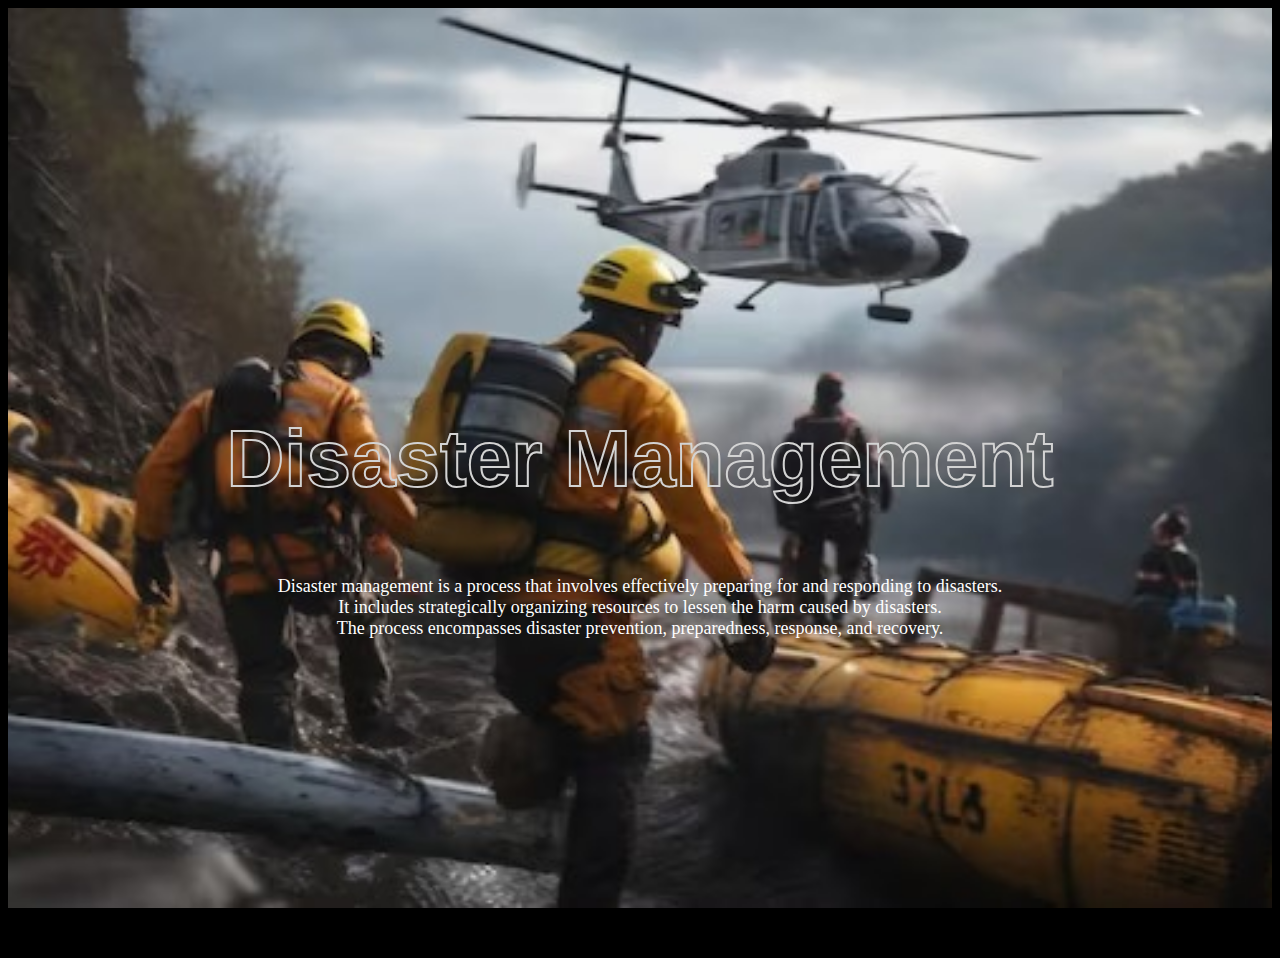
<file: index.html>
<!DOCTYPE html>
<html lang="en">
<head>
    <meta charset="UTF-8">
    <meta name="viewport" content="width=device-width, initial-scale=1.0">
    <title>Document</title>
    <link rel="stylesheet" href="home.css">
</head>
<body>
    <div>
        <div class="bgimage" >
            <div class="container">
            <h1>Disaster Management</h1>
            <p>Disaster management is a process that involves effectively preparing for and responding to disasters. <br>
               It includes strategically organizing resources to lessen the harm caused by disasters.<br>
                The process encompasses disaster prevention, preparedness, response, and recovery.</p>
        </div>
    </div>
</body>
</html>
</file>
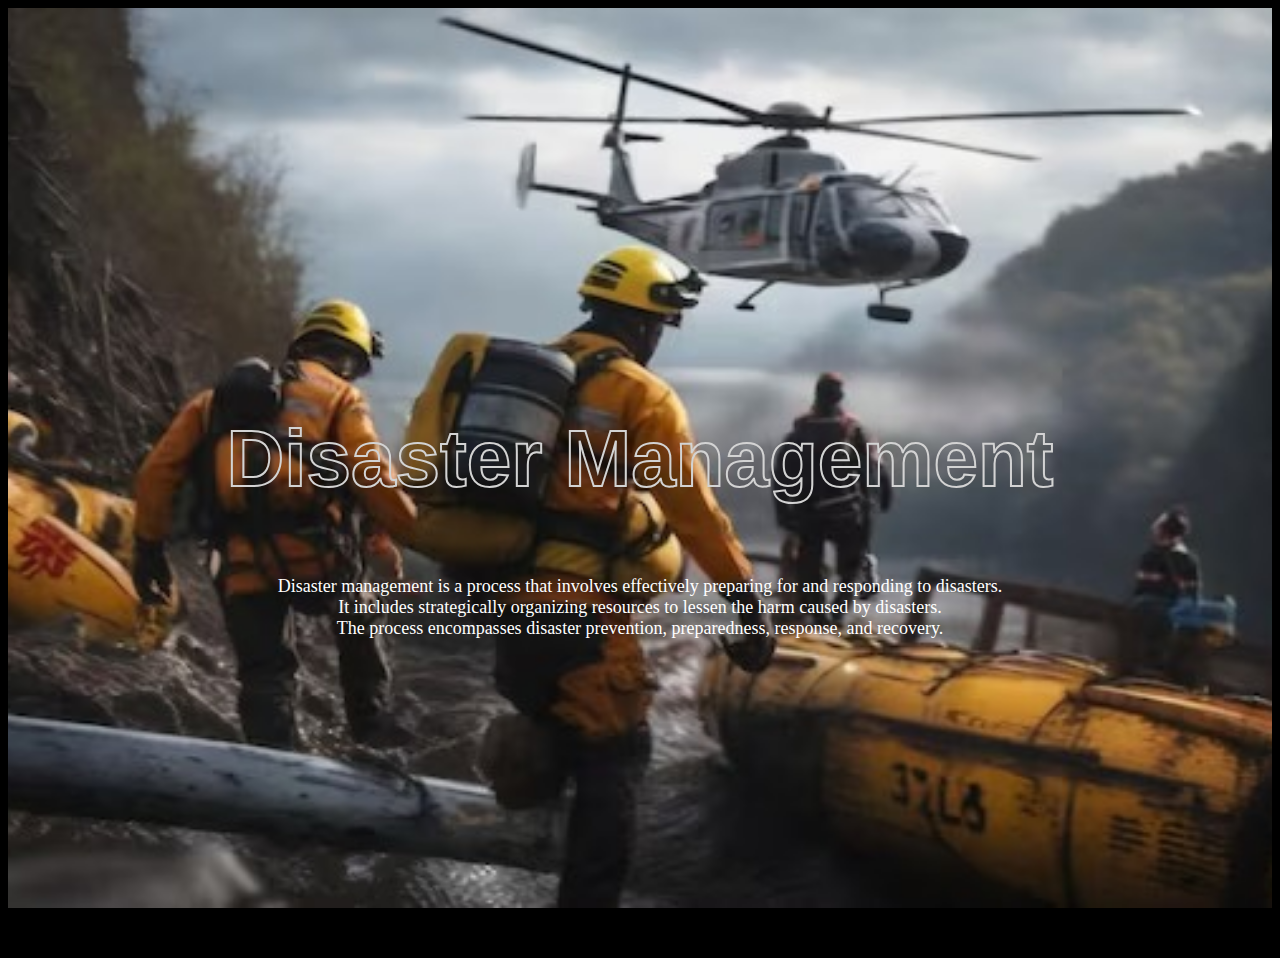
<file: home.html>
<!DOCTYPE html>
<html lang="en">
<head>
    <meta charset="UTF-8">
    <meta name="viewport" content="width=device-width, initial-scale=1.0">
    <title>Document</title>
    <link rel="stylesheet" href="home.css">
</head>
<body>
    <div>
        <div class="bgimage" >
            <div class="container">
            <h1>Disaster Management</h1>
            <p>Disaster management is a process that involves effectively preparing for and responding to disasters. <br>
               It includes strategically organizing resources to lessen the harm caused by disasters.<br>
                The process encompasses disaster prevention, preparedness, response, and recovery.</p>
        </div>
    </div>
</body>
</html>
</file>
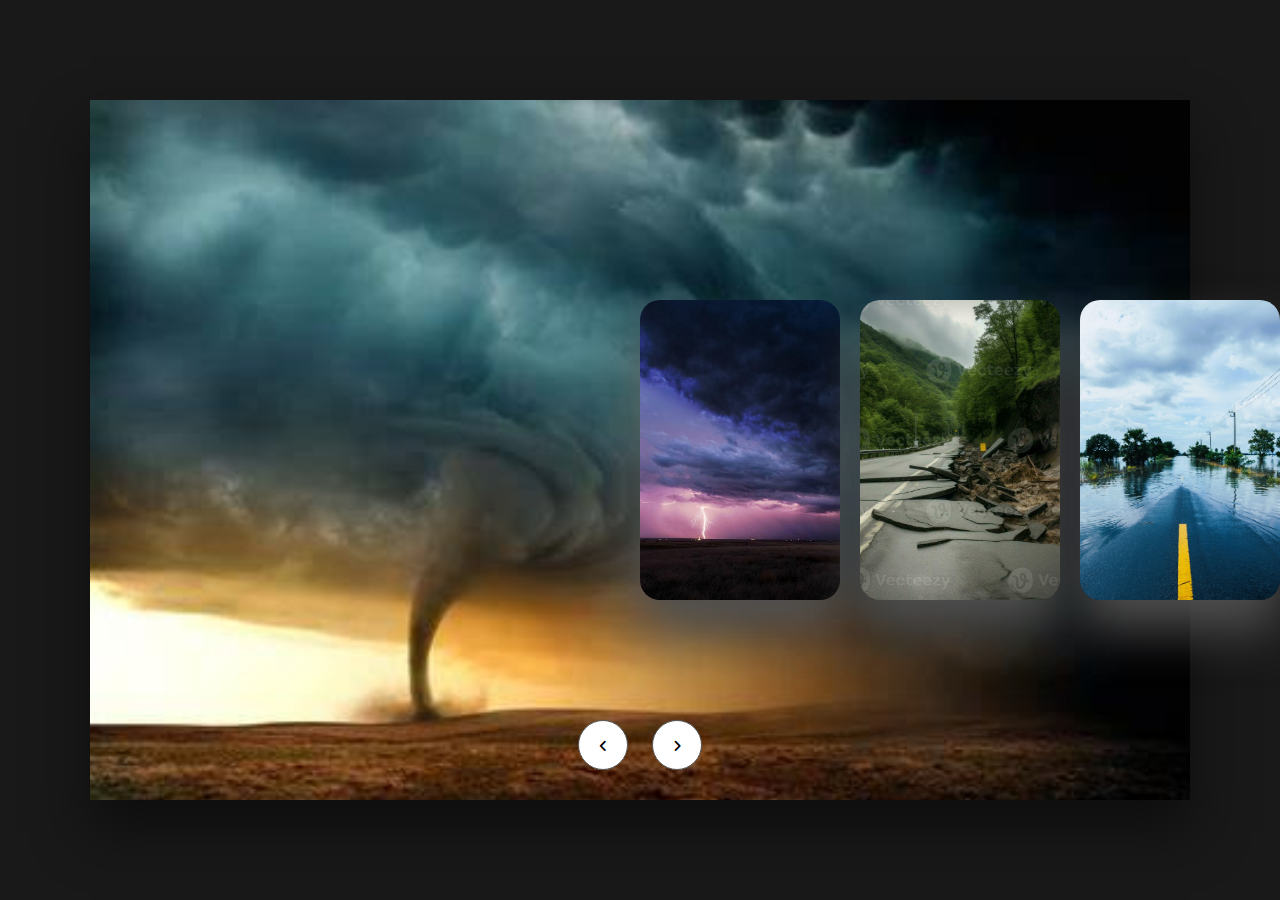
<file: index2.html>
<!DOCTYPE html>
<html lang="en">
<head>
    <meta charset="UTF-8">
    <meta name="viewport" content="width=device-width, initial-scale=1.0">
    <title>Document</title>
    <link rel="stylesheet" href="slidestyle.css">
    <link rel="stylesheet" href="https://cdnjs.cloudflare.com/ajax/libs/font-awesome/6.5.0/css/all.min.css">


</head>
<body>
<div class="container">
    <div id="slide">
        <div class="item" style="background-image: url(cyclone.jpg);">
            <div class="content">
              <div class="name" data-title="CYCLONE">CYCLONE</div>
              <div class="des">A cyclone is a large air mass that rotates around a strong center of low atmospheric pressure.
                 It is characterized by its wind patterns, which rotate counterclockwise in the Northern Hemisphere and clockwise in the Southern Hemisphere. </div>  
              <button>See More</button>
            </div>
        </div>
    <div class="item" style="background-image: url(tornado.jpeg);">
        <div class="content">
          <div class="name" data-title="TORNADO" >TORNADO</div>
          <div class="des">tornado, a small-diameter column of violently rotating air developed within a convective cloud and in contact with the ground. Tornadoes occur most often in association with thunderstorms during the spring and summer in the mid-latitudes of both the Northern and Southern Hemispheres.</div>  
          <button>See More</button>
        </div>
    
    </div>
<div class="item" style="background-image: url(thunderstorm.jpeg);">
    <div class="content">
      <div class="name" data-title="THUNDERSTORM">THUNDERSTORM</div>
      <div class="des">A thunderstorm, also known as an electrical storm or a lightning storm, is a storm characterized by the presence of lightning[1] and its acoustic effect on the Earth's atmosphere, known as thunder.</div>  
      <button>See More</button>
    </div>
</div>
<div class="item" style="background-image: url(landslide.jpg);">
    <div class="content">
      <div class="name" data-title="LANDSLIDE">LANDSLIDE</div>
      <div class="des">
        Landslides, also known as landslips, skyfalls or rockslides,[3][4][5] are several forms of mass wasting that may include a wide range of ground movements, such as rockfalls, mudflows, shallow or deep-seated slope failures and debris flows.</div>  
      <button>See More</button>
    </div>
</div>
<div class="item" style="background-image: url(flood.jpg);">
    <div class="content">
      <div class="name" data-title="FLOOD">FLOOD</div>
      <div class="des">A flood is an overflow of water (or rarely other fluids) that submerges land that is usually dry.[1] In the sense of "flowing water", the word may also be applied to the inflow of the tide. Floods are of significant concern in agriculture, civil engineering and public health.</div>  
      <button>See More</button>
    </div>
</div>
<div class="buttons" >
    <button id="prev" class="button"><i class="fa-solid fa-angle-left"></i></button>
    <button id="next" class="button"><i class="fa-solid fa-angle-right"></i></button>
</div>
</div>
</div>
    <script src="script.js">
        
    </script>
</body>
</html>
</file>
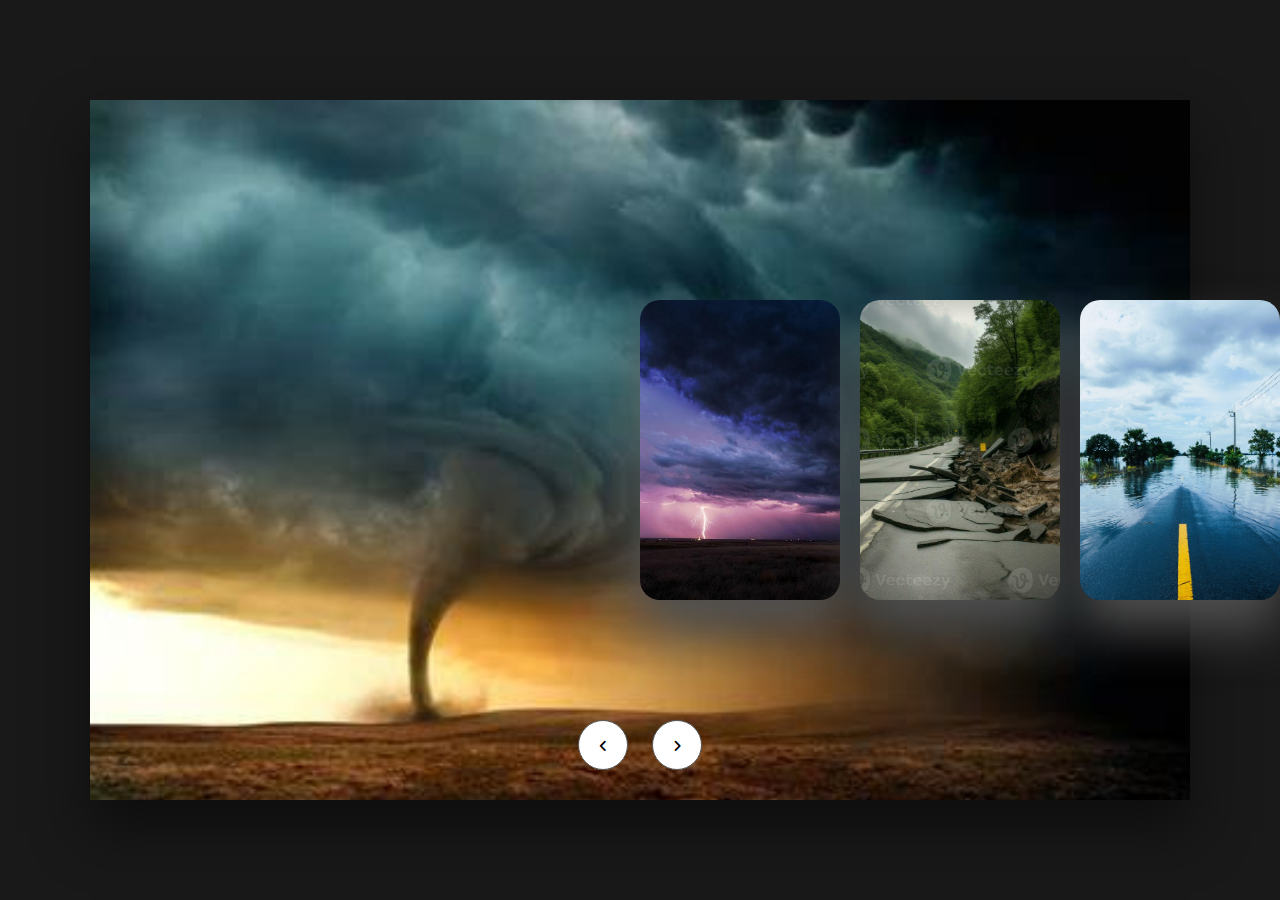
<file: slideshow.html>
<!DOCTYPE html>
<html lang="en">
<head>
    <meta charset="UTF-8">
    <meta name="viewport" content="width=device-width, initial-scale=1.0">
    <title>Document</title>
    <link rel="stylesheet" href="slidestyle.css">
    <link rel="stylesheet" href="https://cdnjs.cloudflare.com/ajax/libs/font-awesome/6.5.0/css/all.min.css">


</head>
<body>
<div class="container">
    <div id="slide">
        <div class="item" style="background-image: url(cyclone.jpg);">
            <div class="content">
              <div class="name" data-title="CYCLONE">CYCLONE</div>
              <div class="des">A cyclone is a large air mass that rotates around a strong center of low atmospheric pressure.
                 It is characterized by its wind patterns, which rotate counterclockwise in the Northern Hemisphere and clockwise in the Southern Hemisphere. </div>  
              <button>See More</button>
            </div>
        </div>
    <div class="item" style="background-image: url(tornado.jpeg);">
        <div class="content">
          <div class="name" data-title="TORNADO" >TORNADO</div>
          <div class="des">tornado, a small-diameter column of violently rotating air developed within a convective cloud and in contact with the ground. Tornadoes occur most often in association with thunderstorms during the spring and summer in the mid-latitudes of both the Northern and Southern Hemispheres.</div>  
          <button>See More</button>
        </div>
    
    </div>
<div class="item" style="background-image: url(thunderstorm.jpeg);">
    <div class="content">
      <div class="name" data-title="THUNDERSTORM">THUNDERSTORM</div>
      <div class="des">A thunderstorm, also known as an electrical storm or a lightning storm, is a storm characterized by the presence of lightning[1] and its acoustic effect on the Earth's atmosphere, known as thunder.</div>  
      <button>See More</button>
    </div>
</div>
<div class="item" style="background-image: url(landslide.jpg);">
    <div class="content">
      <div class="name" data-title="LANDSLIDE">LANDSLIDE</div>
      <div class="des">
        Landslides, also known as landslips, skyfalls or rockslides,[3][4][5] are several forms of mass wasting that may include a wide range of ground movements, such as rockfalls, mudflows, shallow or deep-seated slope failures and debris flows.</div>  
      <button>See More</button>
    </div>
</div>
<div class="item" style="background-image: url(flood.jpg);">
    <div class="content">
      <div class="name" data-title="FLOOD">FLOOD</div>
      <div class="des">A flood is an overflow of water (or rarely other fluids) that submerges land that is usually dry.[1] In the sense of "flowing water", the word may also be applied to the inflow of the tide. Floods are of significant concern in agriculture, civil engineering and public health.</div>  
      <button>See More</button>
    </div>
</div>
<div class="buttons" >
    <button id="prev" class="button"><i class="fa-solid fa-angle-left"></i></button>
    <button id="next" class="button"><i class="fa-solid fa-angle-right"></i></button>
</div>
</div>
</div>
    <script src="script.js">
        
    </script>
</body>
</html>
</file>
<file: home.css>
body{
    background-color: black;
}
.container{
    position: relative;
    width: 100%;
    height: 100%;
    color: white;
    display: flex;
    justify-content: center;
    align-items: center;
    flex-direction: column;
    z-index: 2;
    padding-top: 50px;
}
.container h1{
    font-family: Verdana, Geneva, Tahoma, sans-serif;
    font-weight: 700;
    font-size: 5rem;
    text-align: center;
    width: 66%;

}
.container p{
    text-align: center;
    font-size: large;
}
.bgimage{
    position: relative;
    width: 100%;
    height: 100vh;
    background-image: url(mainbg1.jpeg);
    background-repeat: no-repeat;
    background-size: cover;
    background-position: center;
    animation: bgchange 30s linear infinite;
}
@keyframes bgchange{
    0%{
        background-image: url(mainbg1.jpeg);
    }
    20%{
        background-image: url(mainbg2.jpeg);
    }
    40%{
        background-image: url(mainbg3.jpeg);
    }
    60%{
        background-image: url(mainbg4.jpeg);
    }
    80%{
        background-image: url(mainbg5.jpeg);
    }
}
.container h1{
    color: transparent;
    -webkit-text-stroke: 2px lightgray;
    position: relative;
    white-space: nowrap;
    display: inline-block;
}
.container h1::before{
    content:'Disaster Management';
    position: absolute;
    display: inline-block;
    white-space: nowrap;
    width: 0%;
    height: 100%;
    overflow: hidden;
    color:rgb(25, 25, 25);
    transition: 0.8s ease-in-out;
    -webkit-text-stroke: 0;
}
.container h1:hover::before{
    width: 100%;
    filter: drop-shadow(0 0 25px skyblue);
}
</file>
<file: slidestyle.css>
body{
    background-color: rgb(25,25,25);
    overflow: hidden;
}
.container{
    position: absolute;
    left:50%;
    top: 50%;
    transform: translate(-50%,-50%);
    width: 1000px;
    height: 600px;
    padding: 50px;
    background-color: #f5f5f5;
    box-shadow: 0 30px 50px #0f0e0e;
}
.name{
    font-family: Verdana, Geneva, Tahoma, sans-serif;
    color: transparent;
    -webkit-text-stroke: 1px white;
    position: relative;
    display: inline-block;
    white-space: nowrap;
}
.name::before{
    content: attr(data-title);
    position: absolute;
    width: 0%;
    overflow: hidden;
    color: white;
   border-right: 4px solid white;
    transition: 1s ease-in-out;
    white-space: nowrap;

}
.name:hover::before{
    width: 100%;
    filter: drop-shadow(0 0 25px white);
}
#slide{
    width: max-content;
    margin-top: 50px;
}
.item{
     width: 200px;
     height: 300px;
     background-position: 50% 50%;
     display: inline-block;
     transition: 0.5s;
     background-size: cover;
     position:absolute;
     z-index: 1;
     top: 50%;
     transform: translate(0%,-50%);
     border-radius: 20px;
     box-shadow: 0 30px 50px #505050;
}
.item:nth-child(1),
.item:nth-child(2){
    left: 0;
    top: 0;
    transform: translate(0,0);
    border-radius: 0;
    width: 100%;
    height: 100%;
    box-shadow: none;
}
.item:nth-child(3){
    left: 50%;
}
.item:nth-child(4){
    left: calc(50% + 220px);
}
.item:nth-child(5){
    left: calc(50% + 440px);
}
.item:nth-child(n+6){
    left: calc(50% + 660px);
    opacity: 0;
}
.item .content{
    position:absolute;
    top: 50%;
    right: 70%;
    width: 300px;
    text-align: left;
    padding: 0;
    color: #eee;
    transform: translate(0,-50%);
    display: none;
}
.item:nth-child(2) .content{
    display: block;
    z-index: 11111;
}
.item .name{
    font-size: 40px;
    font-weight: bold;
    opacity: 0;
    animation: showcontent 1s ease-in-out 1s 1 forwards;
}
.item .des{
    margin: 20px 0;
    opacity: 0;
    animation: showcontent 1s ease-in-out 0.3s 1 forwards;
}

.item button{
    padding: 10px 20px;
    border: none;
    opacity: 0;
    animation: showcontent 1s ease-in-out 0.6s 1 forwards;
}
@keyframes showcontent{
    from{
        opacity: 0;
        transform: translate(0,100px);
        filter: blur(33px);
    }
    to{
        opacity: 1;
        transform: translate(0,0);
        filter: blur(0);
    }
}
.buttons {
    position: fixed;
    bottom: 30px;
    left: 0;
    width: 100%;
    text-align: center;
    z-index: 22222;
  }
  .buttons .button {
    width: 50px;
    height: 50px;
    border-radius: 50%;
    border: 1px solid #555;
    transition: 0.5s;
    text-align: center;
    cursor: pointer;
    display: inline-block;
    margin: 0 10px;
    line-height: 50px; 
    background-color: #fff;
    transition: background-color 0.3s ease;
  }
  .buttons button:hover {
    background-color: #f5f5f5;
}
</file>
